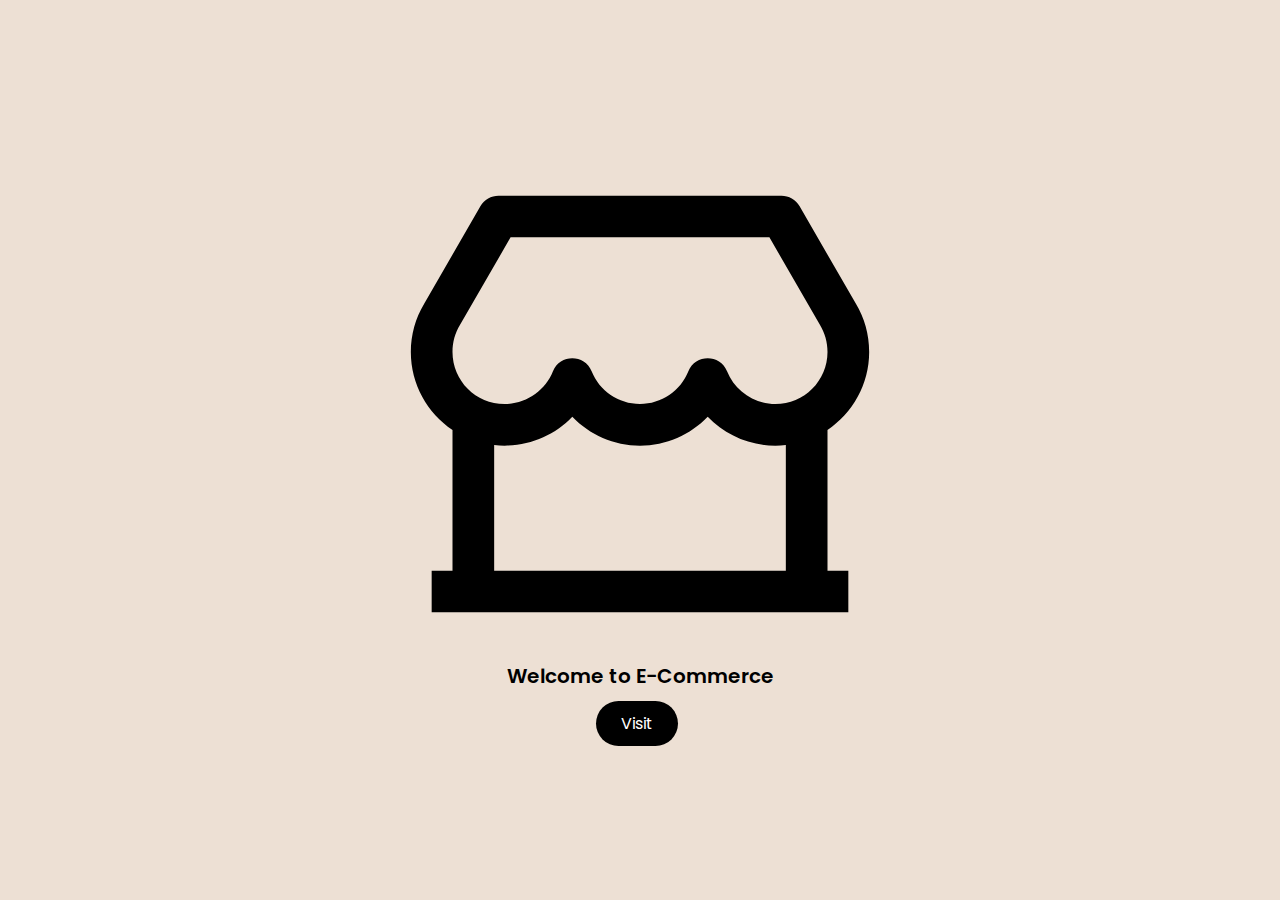
<file: Website/landing.html>
<!DOCTYPE html>
<html lang="en">
<head>
    <meta charset="UTF-8">
    <meta name="viewport" content="width=device-width, initial-scale=1.0">
    <title>E-Commerce</title>
    <link rel="stylesheet" href="styles/landing.css">
    <link rel="preconnect" href="https://fonts.googleapis.com">
    <link rel="preconnect" href="https://fonts.gstatic.com" crossorigin>
    <link href="https://fonts.googleapis.com/css2?family=Poppins:wght@100;300;700&family=Tilt+Neon&display=swap" rel="stylesheet">
</head>
<body>
    <div id="landingDiv">
        <div id="landingImg"><img height="500" width="500" src="res/landinglogo.svg"></div>
        <span id="landingName">Welcome to E-Commerce</span>
        <a href="html/index.html" id="homeBtn"><span>Visit</span></a>
    </div>
</body>
</html>
</file>
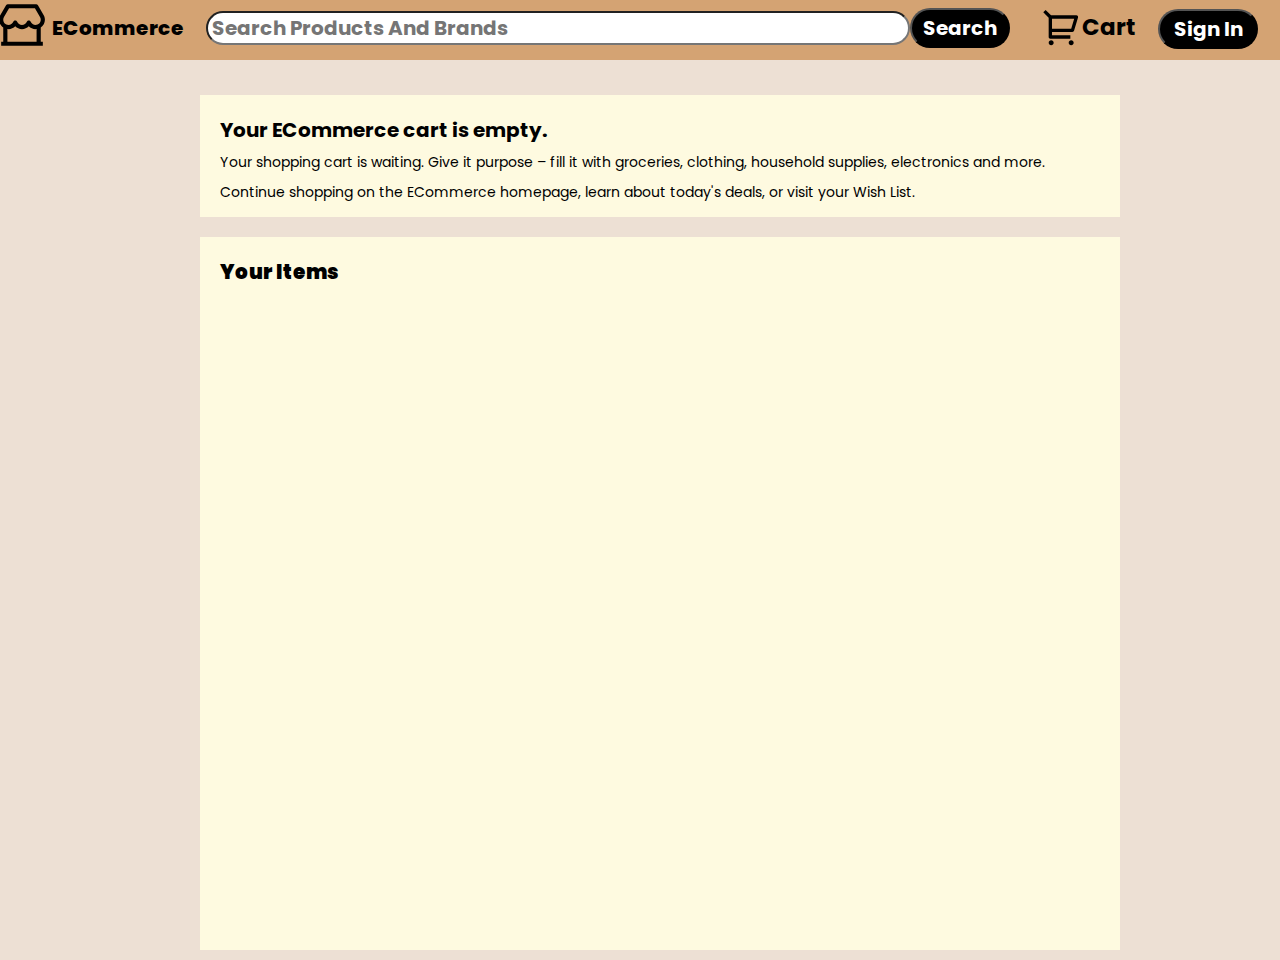
<file: Website/html/cart.html>
<!DOCTYPE html>
<html lang="en">
<head>
    <meta charset="UTF-8">
    <meta name="viewport" content="width=device-width, initial-scale=1.0">
    <title>ECommerce Shopping Cart</title>
    <link rel="stylesheet" href="../styles/cart.css">
    <link rel="preconnect" href="https://fonts.googleapis.com">
    <link rel="preconnect" href="https://fonts.gstatic.com" crossorigin>
    <link href="https://fonts.googleapis.com/css2?family=Poppins:wght@100;300;700&family=Tilt+Neon&display=swap" rel="stylesheet">
<body>
    <div class="header-container">
        <nav class="navbar">
            <ul class="header-content">
                <li class="logo-title"><img src="../res/logo.svg" id="logo" height="50px" width="100px"><span>ECommerce</span></li>
                <li class="search-bar-button"><input type="text" class="search-bar" placeholder=" Search Products And Brands"><input type="button" class="search-button" value="Search"></li>
                <li class="cart-font" onclick="document.location.href='cart.html'"><img src="../res/cart.svg" height="30px" width="80px" class="cart-logo"><span>Cart</span></li>
                <li class="signin-button-li"><button class="signin-button" onclick="document.location.href='signin.html'">Sign In</button></li>
            </ul>
        </nav>
    </div>
    <div class="main-content">
        <div class="cartPrompt">Your ECommerce cart is empty.<br><p><font class="cartPromptSub">Your shopping cart is waiting. Give it purpose – fill it with groceries, clothing, household supplies, electronics and more.<br>Continue shopping on the ECommerce homepage, learn about today's deals, or visit your Wish List.</font><p></div>
        <div class="cartSuggestion">Your Items</div>
    </div>

    <footer>


    </footer>
</body>
</html>
</file>
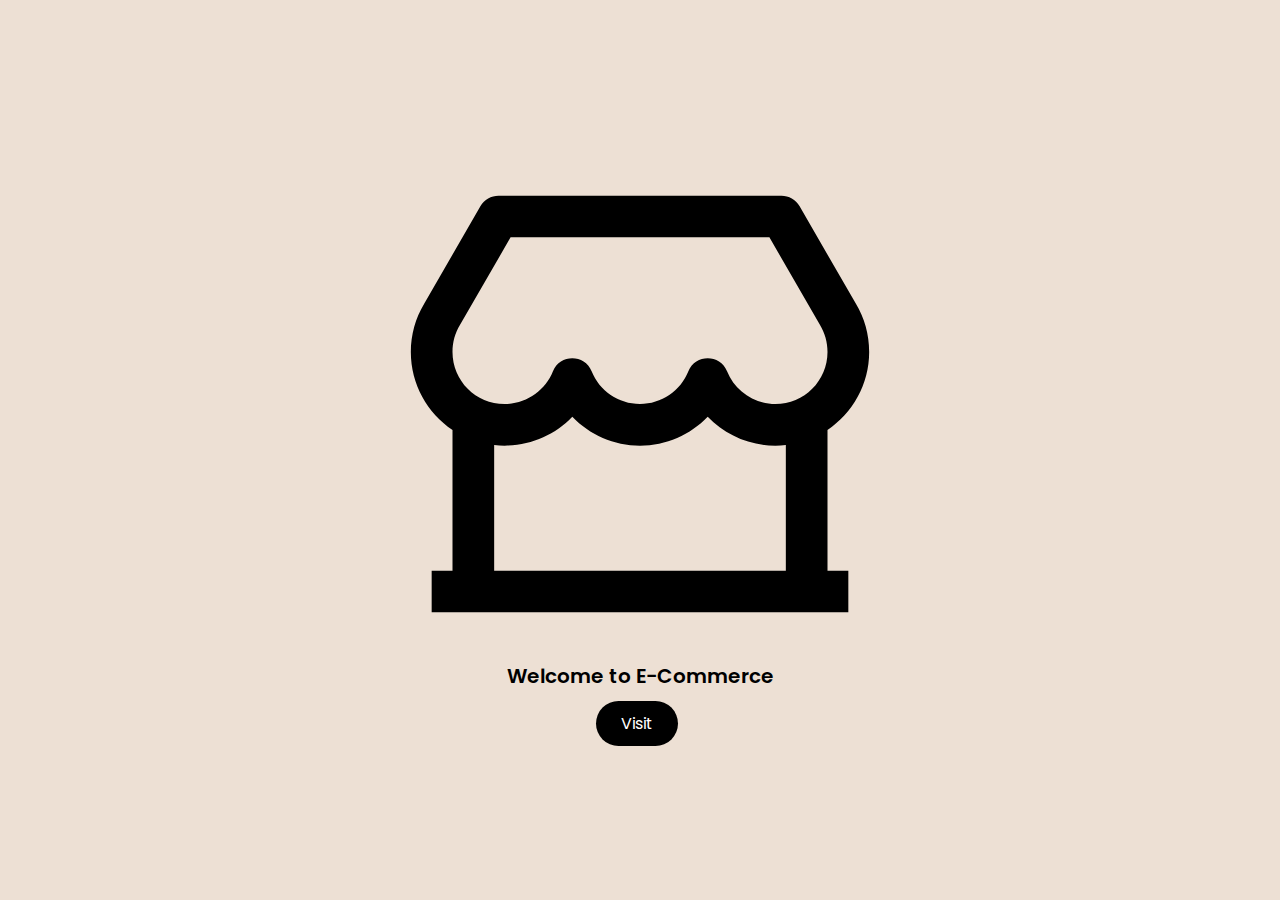
<file: Website/html/landing.html>
<!DOCTYPE html>
<html lang="en">
<head>
    <meta charset="UTF-8">
    <meta name="viewport" content="width=device-width, initial-scale=1.0">
    <title>E-Commerce</title>
    <link rel="stylesheet" href="../styles/landing.css">
    <link rel="preconnect" href="https://fonts.googleapis.com">
    <link rel="preconnect" href="https://fonts.gstatic.com" crossorigin>
    <link href="https://fonts.googleapis.com/css2?family=Poppins:wght@100;300;700&family=Tilt+Neon&display=swap" rel="stylesheet">
</head>
<body>
    <div id="landingDiv">
        <div id="landingImg"><img height="500" width="500" src="../res/landinglogo.svg"></div>
        <span id="landingName">Welcome to E-Commerce</span>
        <a href="../index.html" id="homeBtn">Visit</a>
    </div>
</body>
</html>
</file>
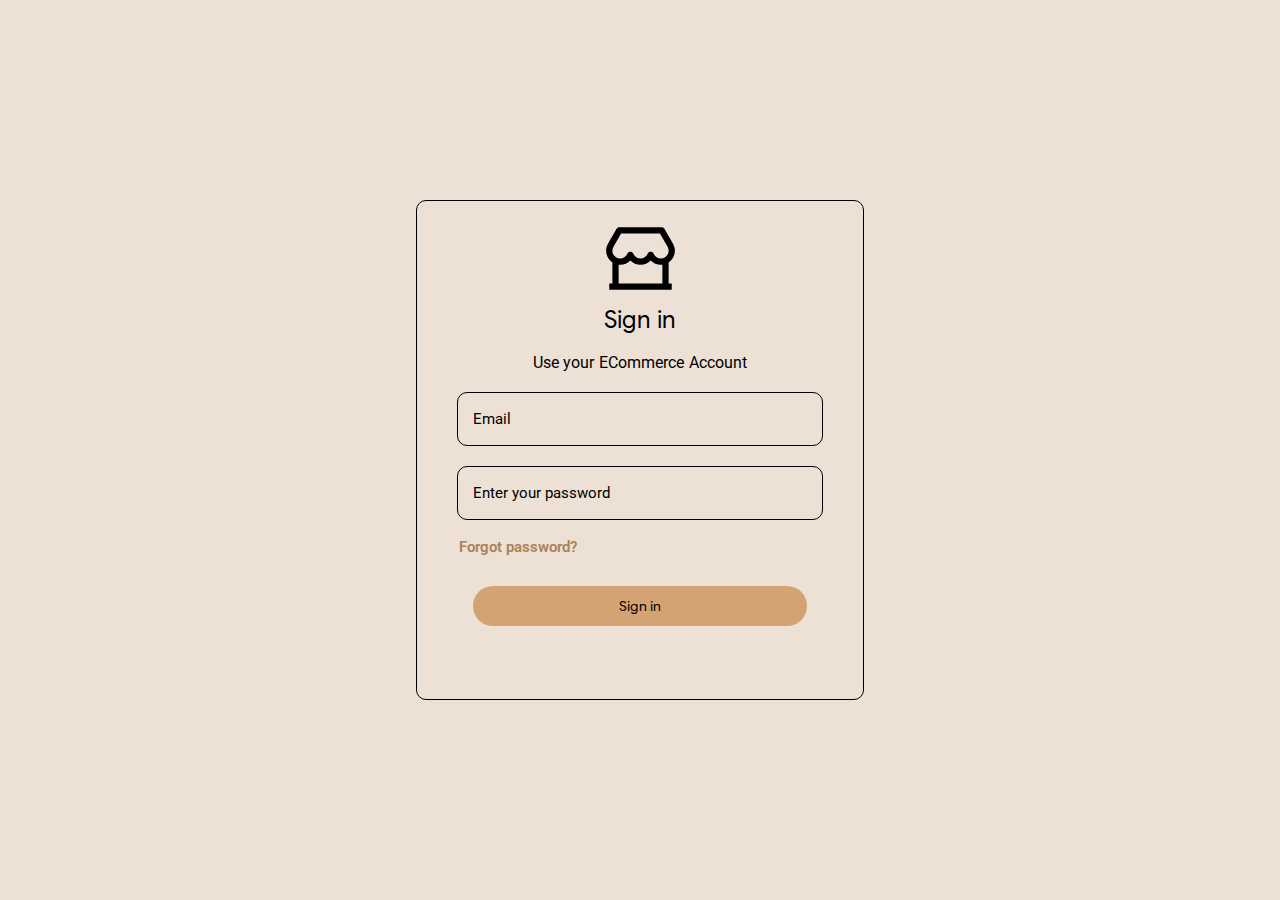
<file: Website/html/signin.html>
<!DOCTYPE html>
<html lang="en">
<head>
    <meta charset="UTF-8">
    <meta name="viewport" content="width=device-width, initial-scale=1.0">
    <title>Sign in - ECommerce</title>
    <link rel="stylesheet" href="../styles/signpages.css">
</head>
<body>
    <div class="signformcontainer">
        <div class="signupform">
            <div id="signLogo"><img height="75" width="75" src="../res/signformslogo.svg"></div>
            <span class="signHeaderText">Sign in</span>
            <span class="signSubText">Use your ECommerce Account</span>
            <input type="text" class="emailInput" placeholder="Email" id="emailid">
            <input type="text" class="emailInput" placeholder="Enter your password" id="pass">
            <a href="#" class="forgotPass"><span>Forgot password?</span></a>
            <button id="signinBtn" class="nextSignBtn">Sign in</button>
        </div>
    </div>
</body>
</html>
</file>
<file: Website/styles/landing.css>
*{
    padding: 0;
    margin: 0;
    box-sizing: border-box;
    font-family: 'Poppins', sans-serif;
    animation: floatup 1s forwards;
}

body{
    background-color: #ede0d4;
}

#landingDiv{
    display: flex;
    flex-direction: column;
    justify-content: center;
    align-items: center;
    height: 100vh;
}
#homeBtn{
    color: white;
    text-decoration: none;
    font-size: 16px;
    margin-right: 7px;
    border: none;
    padding: 10px 25px;
    border-radius: 30px;
    background-color: black;
    transition: .5s;
    font-family: 'Poppins', sans-serif;
}

#homeBtn:hover{
    transform: scale(1.1);
    cursor: pointer;
}

#landingName{
    color: black;
    font-weight: 600;
    font-size: 20px;
    margin-bottom: 10px;
}
@keyframes floatup {
    from {
        transform: translateY(14px);
        opacity: .0;
    }
    to {
        transform: translateY(0px);
        opacity: 1;
    }
}
</file>
<file: Website/styles/cart.css>
*{
    padding: 0;
    margin: 0;
    font-family: 'Poppins', sans-serif;
    font-weight: 700;
    animation: floatup 1s forwards;
}
nav{
    background-color: #d4a373;
    position: relative;
    width: 100%;
    height: 60px;
    
}
.header-content{
    top:0;
    list-style-type: none;
    font-size: 50px;
    font-weight: 700;
    display: flex;
    flex-direction: row;
    justify-content: space-evenly;
    align-items: center ;
}
.search-bar-button{
    display: inline-flex;
}
 .logo-title{
    font-family: 'Poppins', sans-serif;
    display: inline-flex;
    flex-direction: row;
    font-size: 20px;
    font-weight: 900;
    align-items: center;
    margin-left: -50px;
} 
.search-bar{
    width: 700px;
    height: 30px;
    border-radius: 20px;
    font-size: 20px;
    margin-top: 8px;
}
.title-header{
    align-self: center;
}
.search-button{
    font-size: 20px; 
    width: 100px;
    height:40px;
    border-radius: 20px;
    margin-top: 5px;
    background-color: black;
    color: white;
    cursor: pointer;
}
.cart-logo{
   height: 40px;
   width: 80px;
   transition: 0.3s;
    
}
.signin-button{
    font-size: 20px; 
    width: 100px;
    height:40px;
    border-radius: 20px;
    background-color: black;
    color: white;
    cursor: pointer;
    margin-top: 7px;
    transition: 0.3s;
}
.signin-button:hover{
    scale: 1.1;
}
.cart-font{
    display: inline-flex;
    font-size: 23px;
    align-items: center;
    justify-content: flex-start;
    margin-top: 4px;
    margin-left: -10px;
    transition: 0.3s;       
}
.cart-font span{
    margin-left: -20px;
}
.signin-button-li{
    display: flex;
}
.cart-logo:hover{
    border: 1px;
    scale: 1.11;
    cursor: pointer;
}
.cart-font:hover{
    scale: 1.11;
    cursor: pointer;
}
.logo-title span{
    margin-left: -20px;
    font-weight: 800;
    margin-top: 5px;
}
.main-content{
    display: flex;
    flex-direction: column;
    background-color: #ede0d4;
    width: 100%;
    justify-content: flex-start;
    align-items: flex-start;
    height: 100vh;
}

.cartPrompt{
    margin-left: 200px;
    display: flex;
    flex-direction: column;
    font-weight: bold;
    font-size: 20px;
    justify-content: flex-start;
    padding-left: 20px;
    padding-top: 20px;
    background-color: #FEFAE0;
    width: 900px;
    height: 120px;
    margin-top: 35px;
    margin-bottom: 20px;
    padding-bottom: 10px;
}

.cartPromptSub{
    font-weight: 400;
    font-size: 14px;
}

.cartSuggestion{
    margin-left: 200px;
    display: flex;
    flex-direction: column;
    font-weight: bolder;
    font-size: 20px;
    justify-content: flex-start;
    padding-left: 20px;
    padding-top: 20px;
    background-color: #FEFAE0;
    width: 900px;
    height: 900px;
    margin-bottom: 10px;
}
@keyframes floatup {
    from {
        transform: translateY(14px);
        opacity: .0;
    }
    to {
        transform: translateY(0px);
        opacity: 1;
    }
}
</file>
<file: Website/styles/signpages.css>
@import url('https://fonts.googleapis.com/css2?family=Roboto&display=swap');

@font-face {
    font-family: Google Sans;
    src: url(../res/GoogleSans-Regular.ttf);
}

*{
    padding: 0;
    margin: 0;
    box-sizing: border-box;
    background-color: #ede0d4;
    animation: floatup 1s forwards;
   
}

.signformcontainer{
    display: flex;
    width: 100%;
    justify-content: center;
    align-items: center;
    height: 100vh;
}

.signupform{
    width: 448px;
    height: 500px;
    display: flex;
    justify-content: flex-start;
    align-items: center;
    flex-direction: column;
    background-color: #ede0d4;
    border: 1px solid black;
    border-radius: 10px;
}

#signLogo{
    margin-top: 20px;
}

.signHeaderText{
    font-size: 24px;
    margin-top: 5px;
    color: black;
    font-weight: 400;
    font-family: Google Sans, Arial, sans-serif;
}

.signSubText{
    font-size: 16px;
    margin-top: 18px;
    color: black;
    letter-spacing: 0.1px;
    font-weight: 400;
    font-family: Roboto, Arial, sans-serif;
}

.emailInput{
    font-family: Roboto, Arial, sans-serif;
    margin-top: 20px;
    width: 366px;
    height: 54px;
    border: 1px solid black;
    border-radius: 10px;
    padding: 10px 15px;
    color: black;
    font-size: 15px;
    font-weight: 400;
    border-color: black;
    transition: .5s ease;
}

.emailInput:focus{
    outline: none;
    border: 2px solid #D4A373;
}

.emailInput::placeholder{
    color: black;
    font-size: 15px;
    font-weight: 400;
}

.forgotPass{
    text-decoration: none;
    font-family: Roboto, Arial, sans-serif;
    margin-top: 18px;
    color: #a9825a;
    font-size: 15px;
    font-weight: 600;
    align-self: flex-start;
    cursor: pointer;
    padding-left: 42px;
    transition: .2s ease;
}

.forgotPass:hover{
    color: #666666;
}

.nextSignBtn{
    font-family: Google Sans, Arial, sans-serif;
    margin-top: 30px;
    width: 75%;
    height: 40px;
    font-size: 14px;
    border: none;
    text-align: center;
    text-decoration: none;
    background-color: #D4A373;
    border-radius: 30px;
    color: black;
    transition: .5s ease-out;
}

.nextSignBtn:hover{
    transform: scale(1.1);
    cursor: pointer;
}
@keyframes floatup {
    from {
        transform: translateY(14px);
        opacity: .0;
    }
    to {
        transform: translateY(0px);
        opacity: 1;
    }
}
</file>
